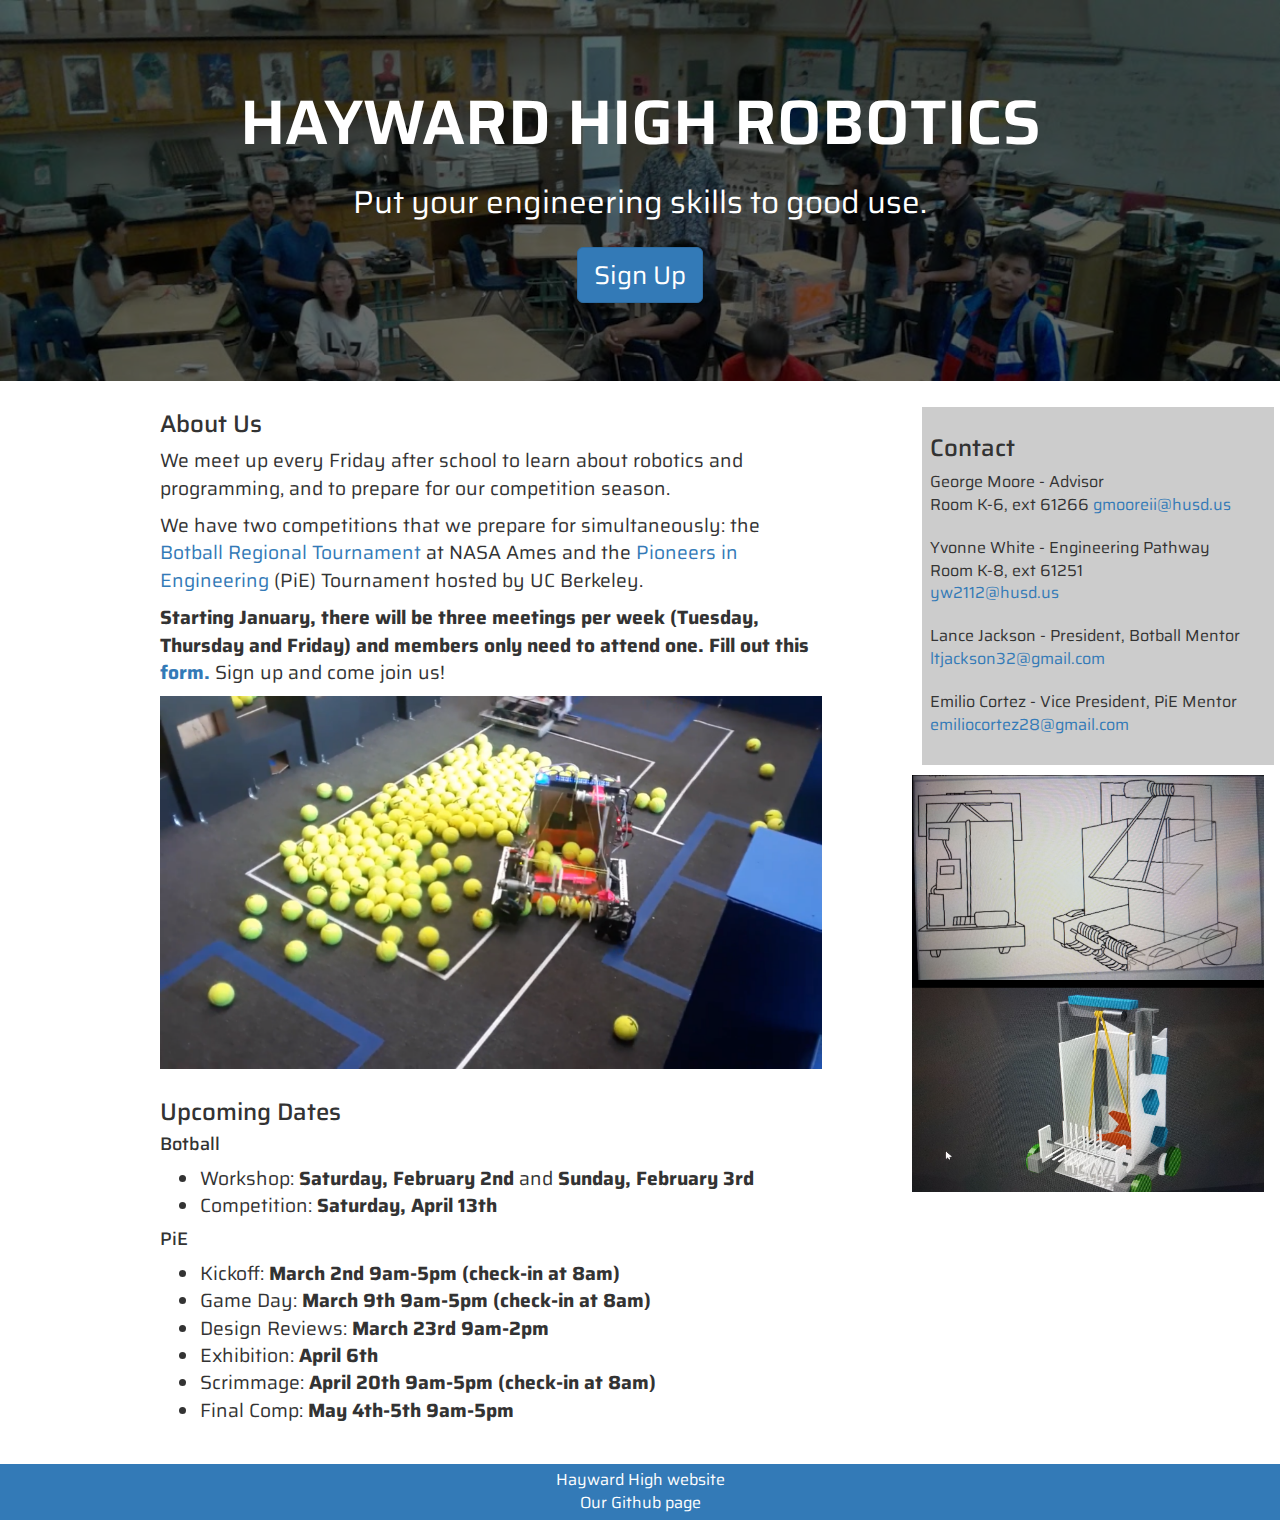
<file: index.html>
<!DOCTYPE html>
<html>
<head>
	<title>Robotics @ Hayward High</title>
	<meta name="viewport" content="width=device-width,initial-scale=1.0">
	<link rel="stylesheet" type="text/css" href="https://maxcdn.bootstrapcdn.com/bootstrap/3.3.6/css/bootstrap.min.css"></link>
	<link rel="stylesheet" type="text/css" href="assets/css/index.css">
	<link href="https://fonts.googleapis.com/css?family=Saira" rel="stylesheet">
</head>
<body>
	<div class="jumbotron" style="background-image: url('assets/images/group.jpg')">
		<div class="fade-overlay"></div>
		<div class="container">
			<h1 style="position:relative">
				<span style="font-weight:600">HAYWARD HIGH ROBOTICS</span>
				<br>
				<span style="font-size:.5em; font-weight:400">Put your engineering skills to good use.</span>
			</h1>
			<div class="text-center" style="position: relative;">
				<a href="https://goo.gl/forms/wpRaUoh7ohsVqLKX2" class="btn btn-primary btn-lg">Sign Up</a>
			</div>
		</div>
	</div>
	<section class="main">
		<article class="description">
			<h3>About Us</h3>
			<p>We meet up every Friday after school to learn about robotics and programming, and to prepare for our competition season.</p>
			<p>We have two competitions that we prepare for simultaneously: the <a href="http://botball.org/">Botball Regional Tournament</a> at NASA Ames and the <a href="https://pioneers.berkeley.edu/">Pioneers in Engineering</a> (PiE) Tournament hosted by UC Berkeley.</p>
			<p><strong>Starting January, there will be three meetings per week (Tuesday, Thursday and Friday) and members only need to attend one. Fill out this <a href="#">form.</a></strong> Sign up and come join us!<p>
				<!-- Todo: Actually make the form and link it -->
				<img src="assets/images/final-comp-munchlax.png" width="100%" />
		</article>
		<div class="pictures">
			
		</div>
		<article class="news">

			<h3>Upcoming Dates</h3>

			<h4>Botball</h4>
			<ul>
				<li>Workshop: <strong>Saturday, February 2nd</strong> and <strong>Sunday, February 3rd</strong></li>
				<li>Competition: <strong>Saturday, April 13th</strong></li>
			</ul>

			<h4>PiE</h4>
			<ul>
				<li>Kickoff: <strong>March 2nd 9am-5pm (check-in at 8am)</strong></li>
				<li>Game Day: <strong>March 9th 9am-5pm (check-in at 8am)</strong></li>
				<li>Design Reviews: <strong>March 23rd 9am-2pm</strong></li>
				<li>Exhibition: <strong>April 6th</strong></li>
				<li>Scrimmage: <strong>April 20th 9am-5pm (check-in at 8am)</strong></li>
				<li>Final Comp: <strong>May 4th-5th 9am-5pm</strong></li>
			</ul>
		</article>
		
	</section>
	
	<div class="sidebar">
		<section class="contact">
			<h3>Contact</h3>
			<address>
				George Moore - Advisor <br>
				Room K-6, ext 61266
				<a href="mailto:gmooreii@husd.us">gmooreii@husd.us</a>
			</address>
			<address>
				Yvonne White - Engineering Pathway<br>
				Room K-8, ext 61251<br>
				<a href="mailto:gmooreii@husd.us">yw2112@husd.us</a>
			</address>
			<address>
				Lance Jackson - President, Botball Mentor<br>
				<a href="mailto:ltjackson32@gmail.com">ltjackson32@gmail.com</a>
			</address>
			<address>
					Emilio Cortez - Vice President, PiE Mentor<br>
					<a href="mailto:emiliocortez28@gmail.com">emiliocortez28@gmail.com</a>
				</address>
		</section>

		<section class="pictures">
			<img src="assets/images/2d-schema.png" width="100%" />
			<img src="assets/images/3d-schema.png" width="100%"/>
		</section>
	</div>

	<footer class="bg-primary">
		<a href="http://www.haywardhigh.net">Hayward High website</a> 
		<br>
		<a href="http://github.com/hayrobotics">Our Github page</a>
	</footer>
</body>
</html>
</file>
<file: assets/css/index.css>
html, body {
	font-family: 'Saira', sans-serif;
	font-size: 16px;
	text-align: center;
}

/* MOBILE */
.jumbotron {
	position: relative;
	text-align: center;
	background-size: cover;
	background-repeat: no-repeat;
	background-position: top ;
	margin-bottom: 0px;
}

.jumbotron .fade-overlay {
	background-color: rgba(0, 0, 0, 0.6);
	position: absolute;
	top: 0;
	bottom: 0;
	left: 0;
	right: 0;
}

.jumbotron .container {
	position: relative;
	text-align: center;
	color: white;
	padding: 20px;
	margin-right: auto;
	margin-left: auto;
	padding-left: 15px;
	padding-right: 15px; 
}

section {
	font-size: 1.2rem;
	text-align: left;
	margin-bottom: 20px;
}

section.main {
	font-size: 0.8rem;
	padding: 10px;
}

section.contact {
	font-size: 1rem;
	background-color: #ccc;
	padding: 5px;
	margin: 10px;
	/*margin-top: 30px; */
}

.pictures {
	display: flex;
	justify-content: space-evenly;
	width: 100%;
}
.pictures img {
	width: 30%;
	flex: 1;
	align-self: center;
}
footer {
	
	padding: 5px;
}
footer a {
	color: white;
}

/* DESKTOP */
@media (min-width: 768px) {
	.jumbotron {
		padding-top: 48px;
		padding-bottom: 48px;
	}
	.jumbotron a {
		margin: 10px;
		font-size: 1.6rem;
	}
	section.main {
		float: left;
		width: 65%;
		font-size: 1.2rem;
		padding-left: 10rem;
	}
	.sidebar {
		float: right;
		width: 30%;
		padding: 1rem;
	}
	section.contact {	
		/* padding: 10px; */
		width: 100%;
		box-sizing: border-box;
		padding: 0.5rem;
	}
	.pictures {
		flex-direction: column;
		justify-content: space-between;
		width: 100%;
	}
	.pictures img {
		width: 100%;
	}

	footer {
		clear: both;
	}
}
</file>
